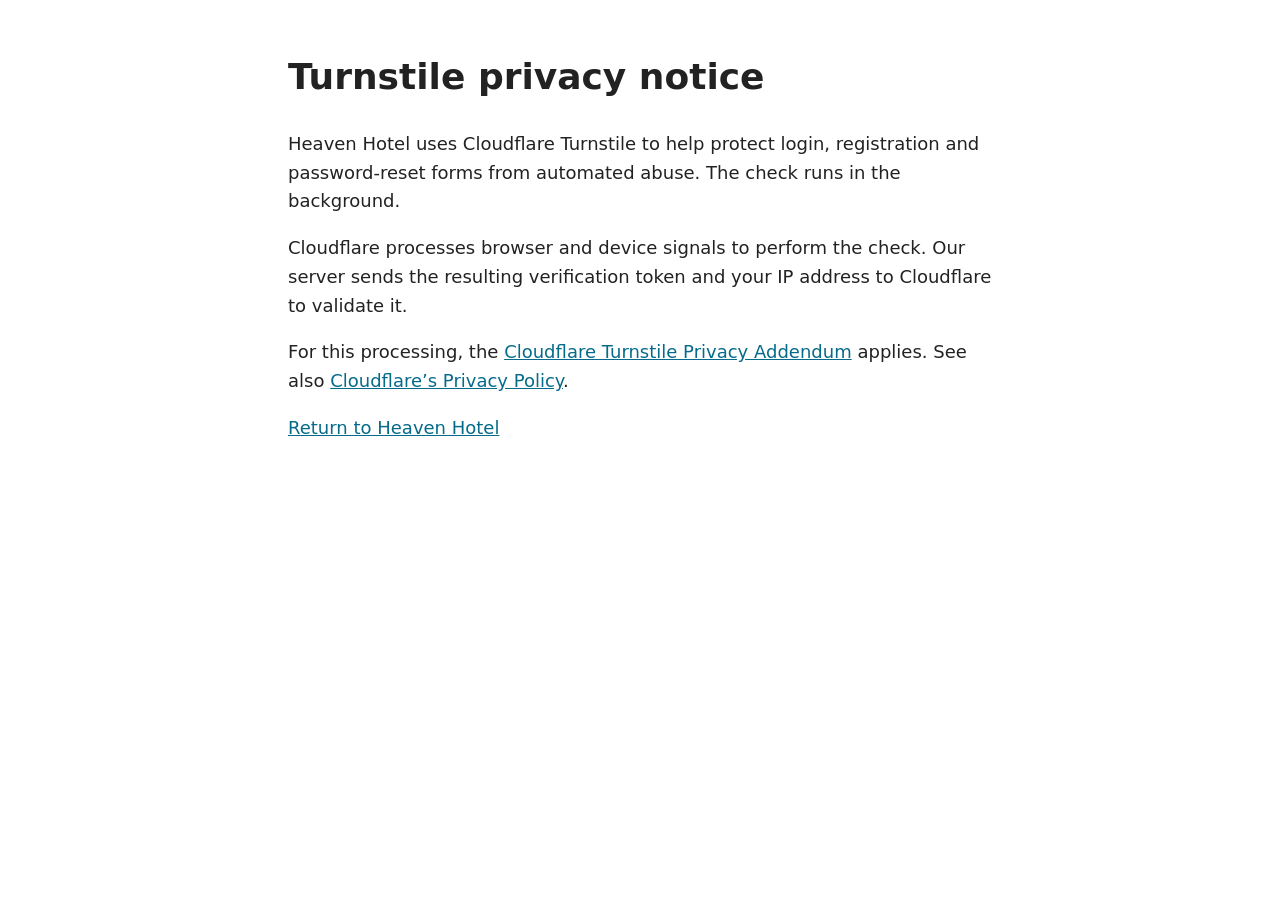
<file: public/privacy.html>
<!doctype html>
<html lang="en">
<head>
    <meta charset="utf-8">
    <meta name="viewport" content="width=device-width, initial-scale=1">
    <title>Heaven Hotel — Turnstile privacy notice</title>
    <style>body{font:18px/1.6 system-ui,sans-serif;max-width:44rem;margin:3rem auto;padding:0 1.25rem;color:#222}a{color:#066b8a}</style>
</head>
<body>
    <h1>Turnstile privacy notice</h1>
    <p>Heaven Hotel uses Cloudflare Turnstile to help protect login, registration and password-reset forms from automated abuse. The check runs in the background.</p>
    <p>Cloudflare processes browser and device signals to perform the check. Our server sends the resulting verification token and your IP address to Cloudflare to validate it.</p>
    <p>For this processing, the <a href="https://www.cloudflare.com/cloudflare-customer-privacy-addendum/">Cloudflare Turnstile Privacy Addendum</a> applies. See also <a href="https://www.cloudflare.com/privacypolicy/">Cloudflare’s Privacy Policy</a>.</p>
    <p><a href="/">Return to Heaven Hotel</a></p>
</body>
</html>
</file>
